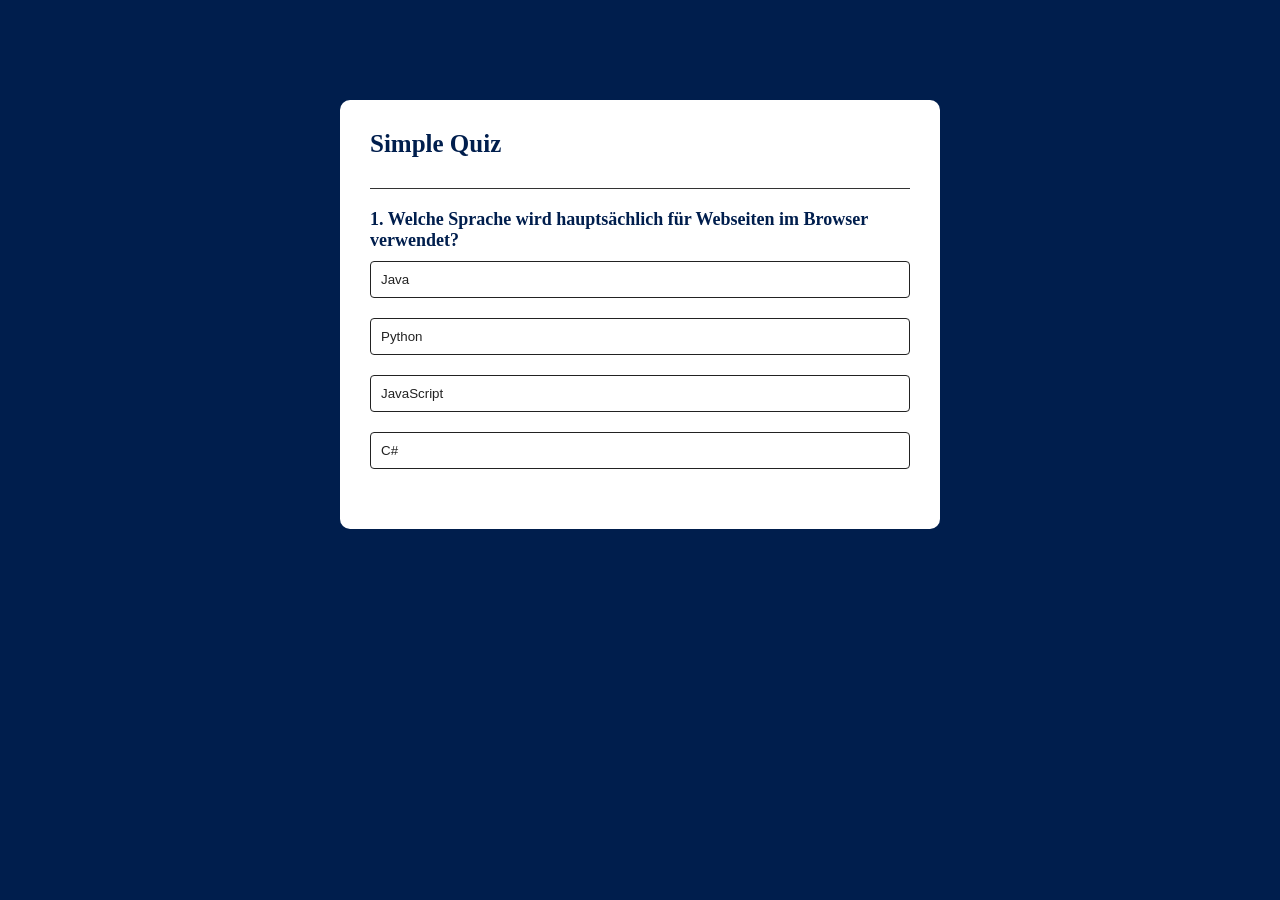
<file: Aufgabe-10-Quiz-App/index.html>
<!DOCTYPE html>
<html lang="en">
<head>
    <meta charset="UTF-8">
    <meta name="viewport" content="width=device-width, initial-scale=1.0">
    <link rel="stylesheet" href="style.css">
    <title>QUIZ APP</title>
</head>
<body>
    <div class="app">
        <h1>Simple Quiz</h1>
        <div class="quiz">
            <h2 id="question">Question goes here</h2>
            <div id="answer-buttons">
                <button class="btn">answer1</button>
                <button class="btn">answer2</button>
                <button class="btn">answer3</button>
                <button class="btn">answer4</button>
            </div>
            <button id="next-btn">Next</button>
        </div>

    </div>
    <script src="main.js"></script>
</body>
</html>
</file>
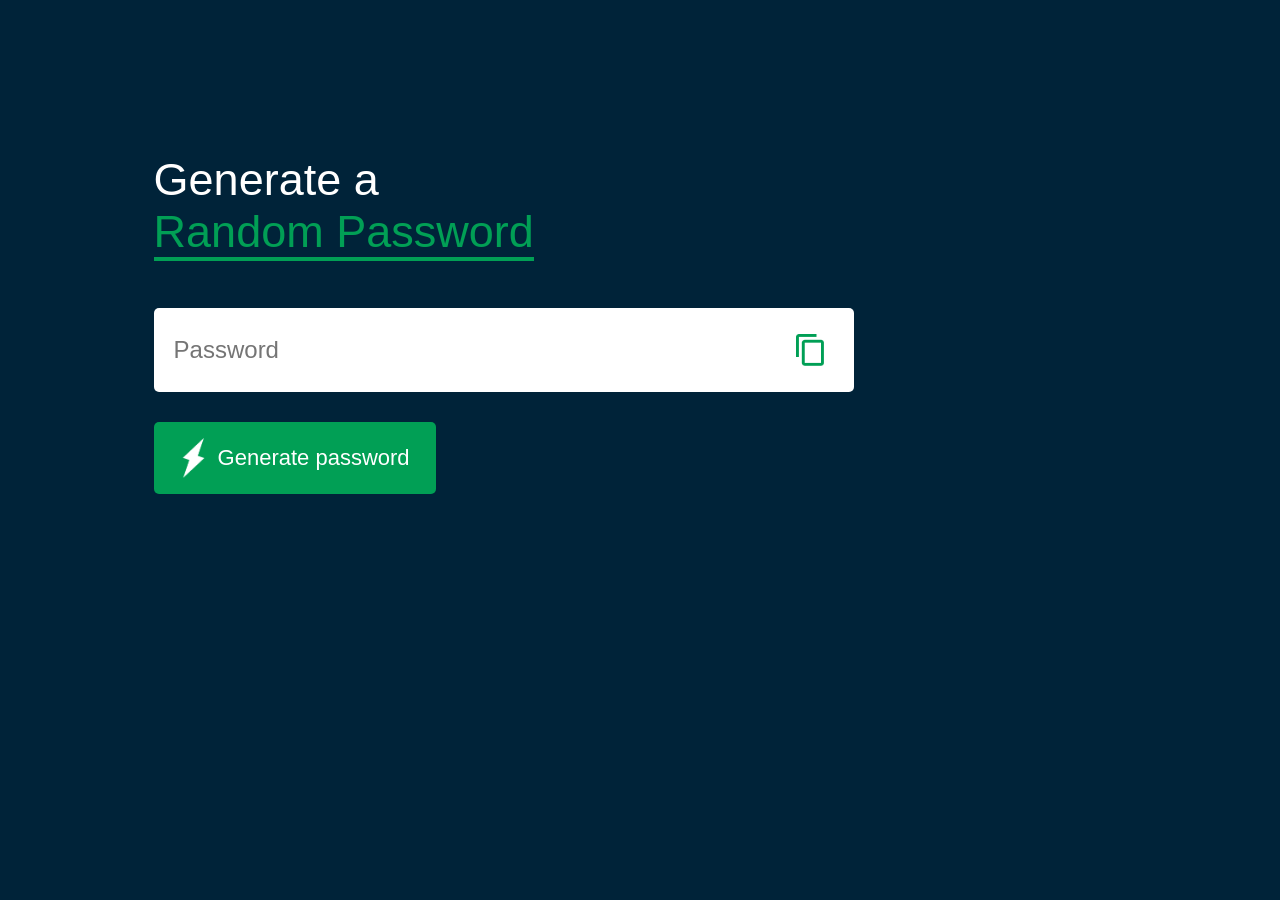
<file: Aufgabe-11-Passwort-generieren/index.html>
<!DOCTYPE html>
<html lang="en">
<head>
    <meta charset="UTF-8">
    <meta name="viewport" content="width=device-width, initial-scale=1.0">
    <link rel="stylesheet" href="style.css">
    <title>Zufällige Passwort generieren</title>
</head>
<body>
    <div class="container">
        <h1>Generate a <br><span>Random Password</span></h1>
        <div class="display">
            <input type="text" id="password" placeholder="Password">
            <img onclick="copyPassword()" src="./images /copy.png" alt="Icon von Copy">
            
        </div>
        <button onclick="createPassword()"><img src="./images /generate.png" alt="Generate Icon">Generate password</button>
    </div>
    <script src="main.js"></script>
</body>
</html>
</file>
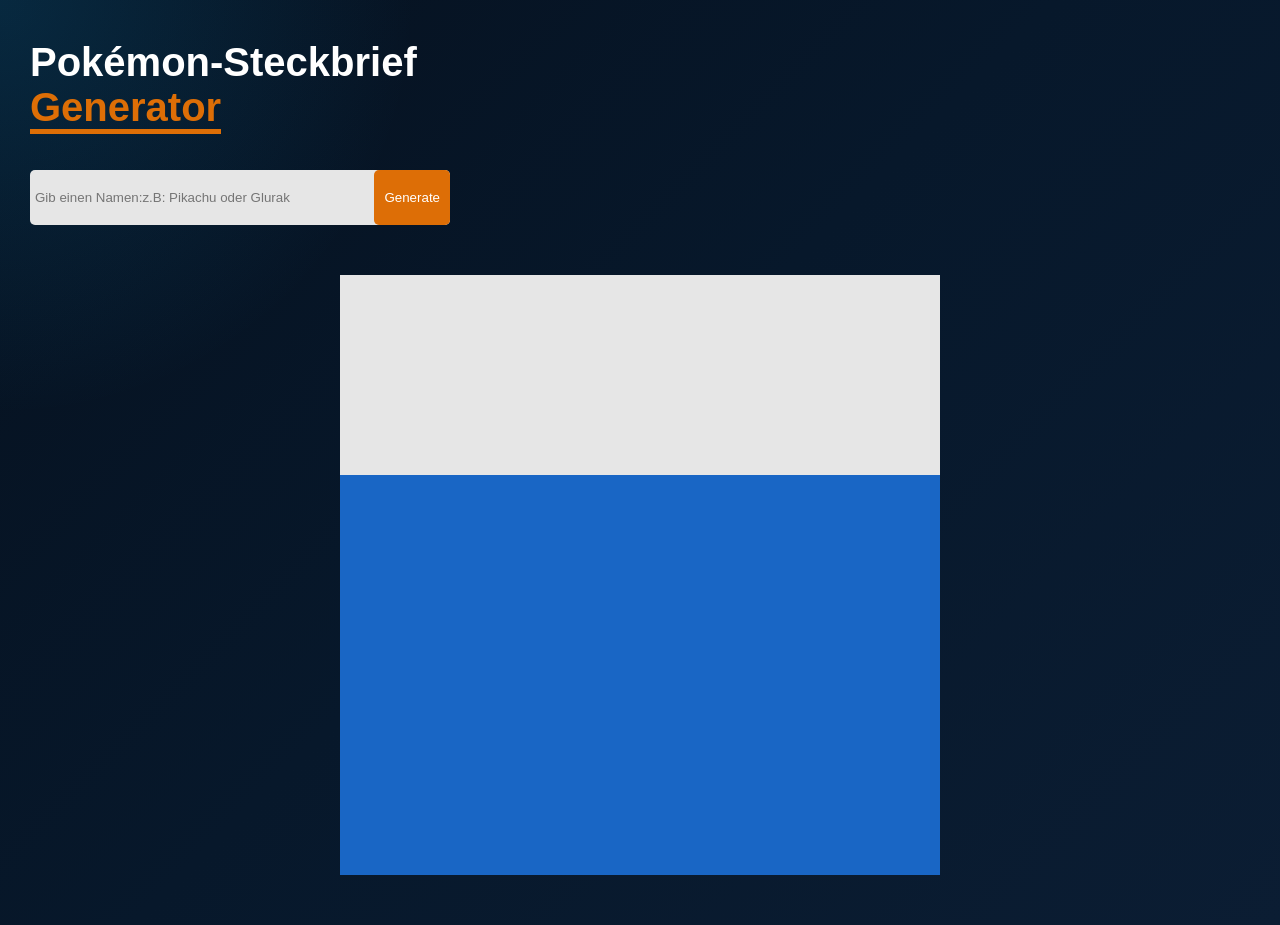
<file: Aufgabe-12-Pokeman-Steckbrief- Generator/index.html>
<!DOCTYPE html>
<html lang="en">
<head>
    <meta charset="UTF-8">
    <meta name="viewport" content="width=device-width, initial-scale=1.0">
    <link rel="stylesheet" href="style.css">
    <title>Pokémon-Steckbrief</title>
</head>
<body>
    <section>
        <div class="container">
            <h1>Pokémon-Steckbrief <br><span>Generator</span></h1>
            <form class="pokemon-generator">
                <!-- <label for="text-feld"></label> -->
                <input type="text" id="text-feld"   placeholder="Gib einen Namen:z.B: Pikachu oder Glurak" aria-label="Schreibe dein Pokemon">
                <button type="submit" id="generate-btn">Generate</button>
            </form>
        </div>
        <div class="ergebnis-feld">
            <div class="img-bereich"></div>
            <div class="beschreibung"></div>
        </div>

    </section>

    <script src="main.js"></script>
</body>
</html>
</file>
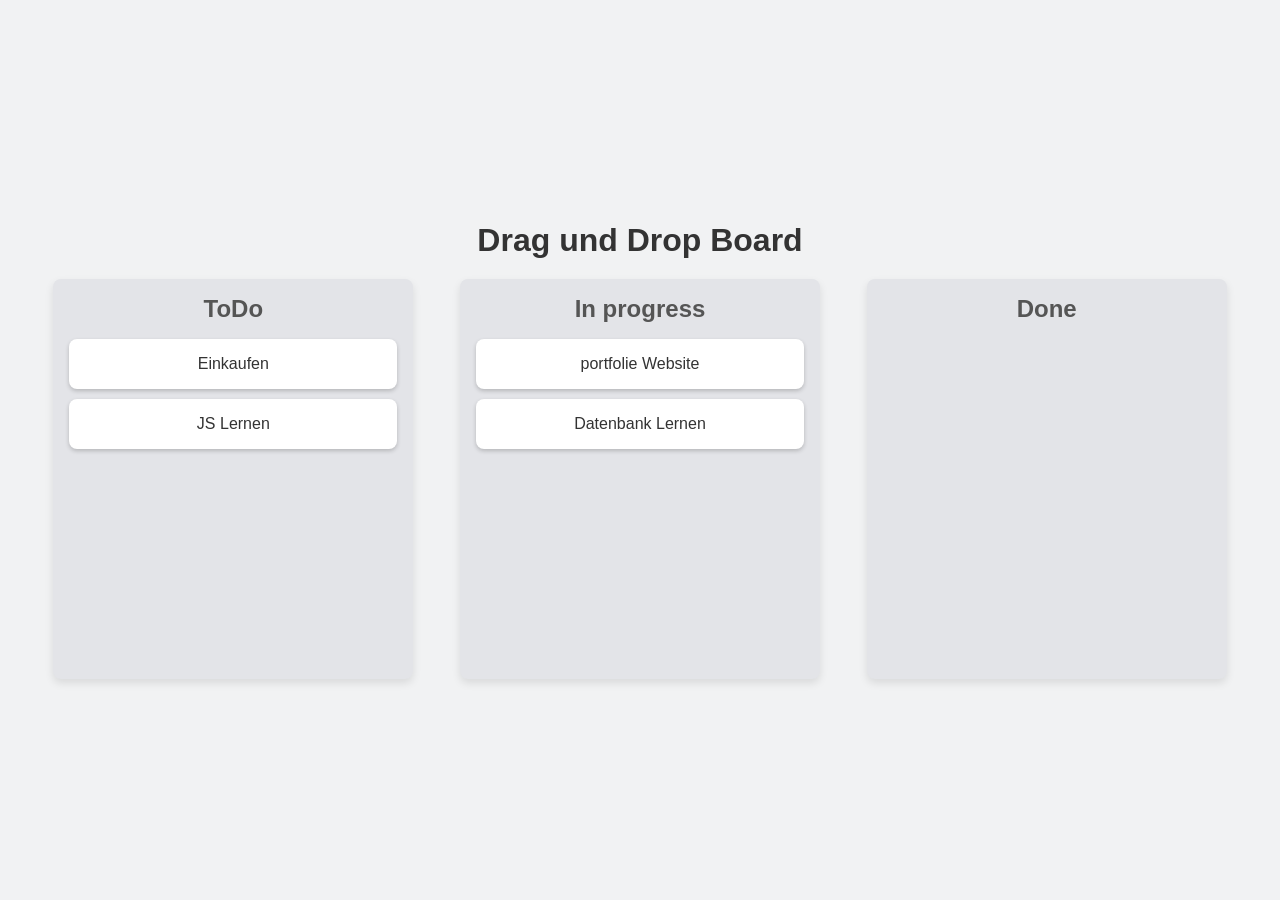
<file: Aufgabe-14-Drag-and-Drop-Boards/index.html>
<!doctype html>
<html lang="en">
  <head>
    <meta charset="UTF-8" />
    <meta name="viewport" content="width=device-width, initial-scale=1.0" />
    <link rel="stylesheet" href="style.css" />
    <title>Drag and Drop Board</title>
  </head>
  <body>
    <div class="container">
      <h1>Drag und Drop Board</h1>
      <div class="board">
        <!-- List 1 -->
        <div class="list">
          <h2>ToDo</h2>
          <div class="card" id="card1" draggable="true">Einkaufen</div>
          <div class="card" id="card2" draggable="true">JS Lernen</div>
        </div>
        <!-- List 2 -->
        <div class="list">
          <h2>In progress</h2>
          <div class="card" id="card3" draggable="true">portfolie Website</div>
          <div class="card" id="card4" draggable="true">Datenbank Lernen</div>
        </div>
        <!-- List 3 -->
        <div class="list">
          <h2>Done</h2>
        </div>
      </div>
    </div>

    <script src="main.js"></script>
  </body>
</html>
</file>
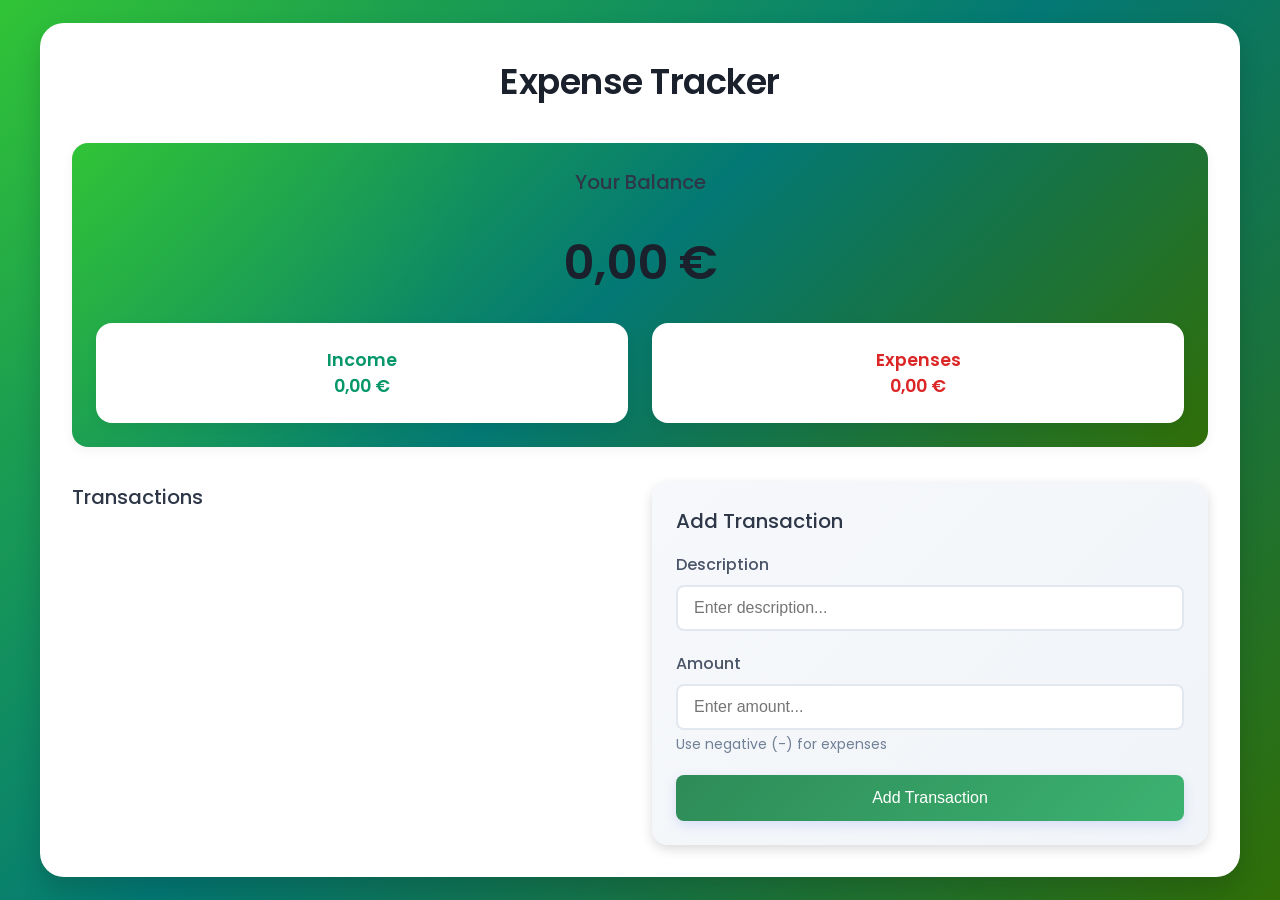
<file: Aufgabe-15-Expense-Tracker/index.html>
<!doctype html>
<html lang="en">
  <head>
    <meta charset="UTF-8" />
    <meta name="viewport" content="width=device-width, initial-scale=1.0" />
    <link rel="stylesheet" href="style.css" />
    <link
      href="https://fonts.googleapis.com/css?family=Poppins:100,100italic,200,200italic,300,300italic,regular,italic,500,500italic,600,600italic,700,700italic,800,800italic,900,900italic"
      rel="stylesheet"
    />
    <title>Expense Tracker</title>
  </head>
  <body>
    <div class="container">
      <h1>Expense Tracker</h1>
      <div class="balance-container">
        <h2>Your Balance</h2>
        <h1 id="balance">$0.00</h1>

        <div class="summary">
          <div class="income">
            <h3>Income</h3>
            <p id="income-amount">$0.00</p>
          </div>
          <div class="expenses">
            <h3>Expenses</h3>
            <p id="expense-amount">$0.00</p>
          </div>
        </div>
      </div>
      <div class="main-content">
        <div class="transaction-container">
          <h2>Transactions</h2>
          <ul id="transaction-list">
            <!-- TRANSACTIONS WILL BE INSERT HERE -->
          </ul>
        </div>
        <div class="form-container">
          <h2>Add Transaction</h2>
          <form id="transaction-form">
            <div class="form-group">
              <label for="description">Description</label>
              <input
                type="text"
                id="description"
                placeholder="Enter description..."
                required
              />
            </div>
            <div class="form-group">
              <label for="amount">Amount</label>
              <input
                type="number"
                id="amount"
                placeholder="Enter amount..."
                required
              />
              <small>Use negative (-) for expenses</small>
            </div>
            <button type="submit">Add Transaction</button>
          </form>
        </div>
      </div>
    </div>

    <script src="main.js"></script>
  </body>
</html>
</file>
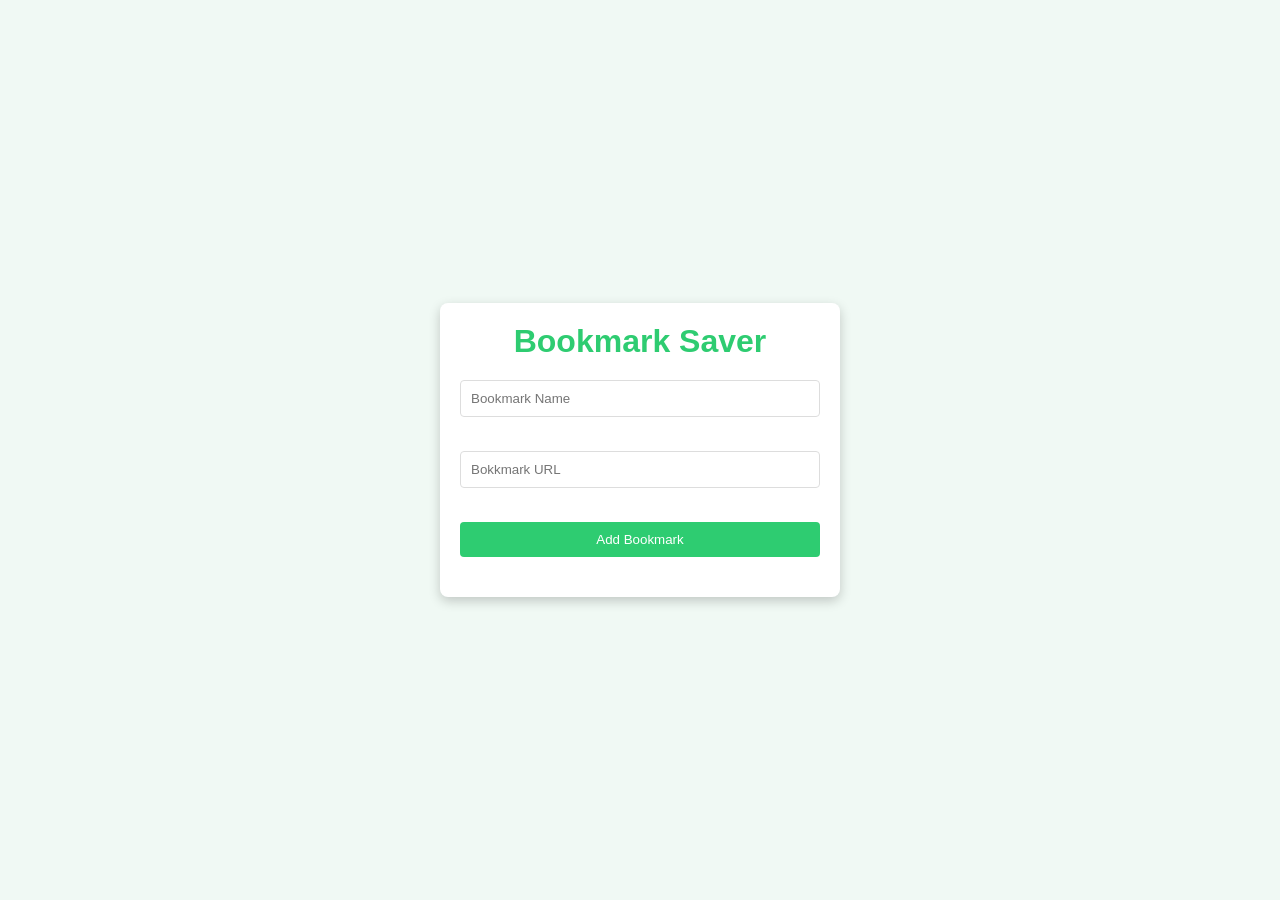
<file: Aufgabe-16-Bookmark-Saver/index.html>
<!doctype html>
<html lang="en">
  <head>
    <meta charset="UTF-8" />
    <meta name="viewport" content="width=device-width, initial-scale=1.0" />
    <link rel="stylesheet" href="style.css" />
    <title>Bookmark Saver</title>
  </head>
  <body>
    <div class="app-container">
      <h1>Bookmark Saver</h1>
      <div class="input-container">
        <input type="text" id="bookmark-name" placeholder="Bookmark Name" />
        <span class="error-message" id="name-error"></span>

        <input type="text" id="bookmark-url" placeholder="Bokkmark URL" />
        <span class="error-message" id="url-error"></span>

        <button id="add-bookmark">Add Bookmark</button>
      </div>
      <ul id="bookmark-list"></ul>
    </div>
    <script src="main.js"></script>
  </body>
</html>
</file>
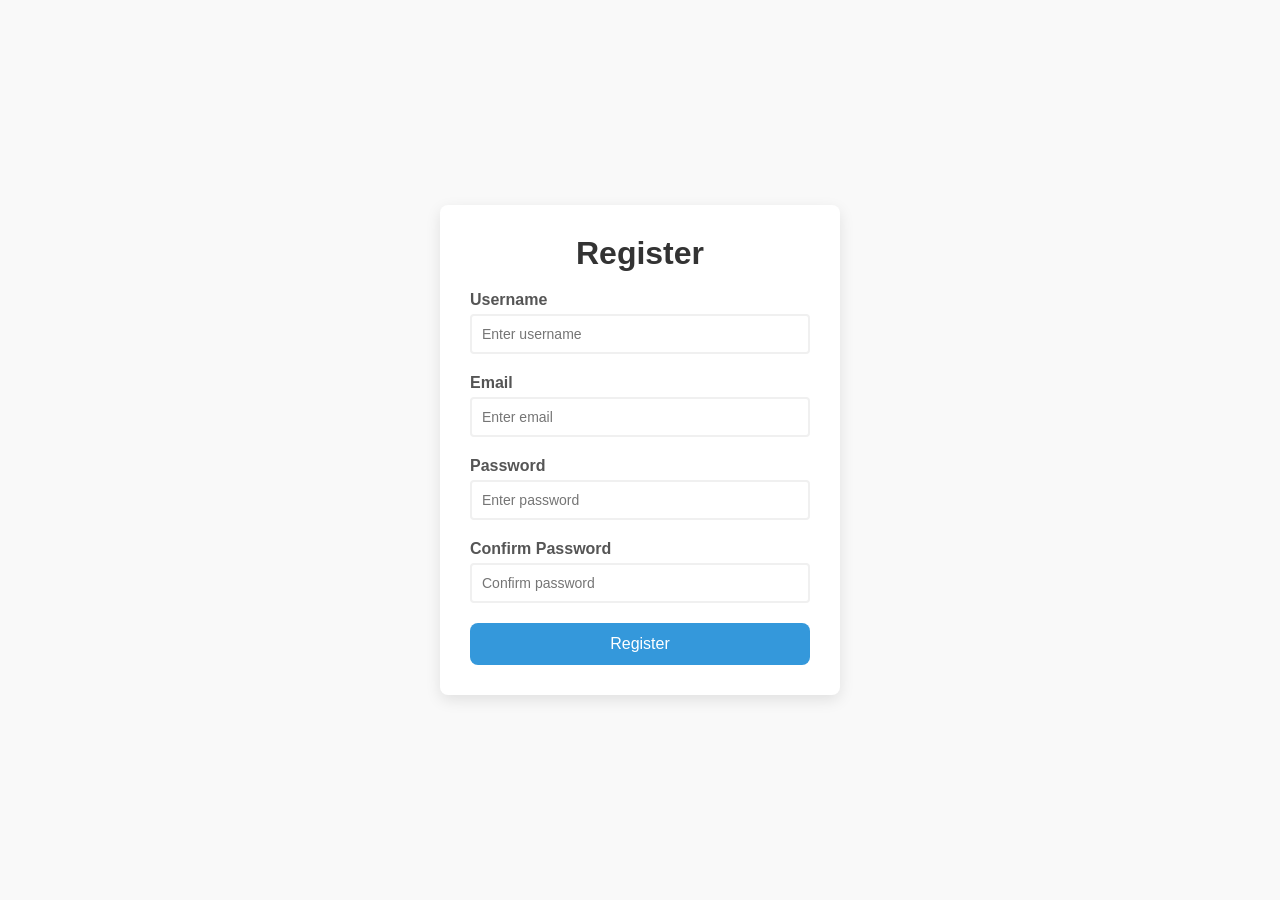
<file: Aufgabe-17-Form-Validator/index.html>
<!doctype html>
<html lang="en">
  <head>
    <meta charset="UTF-8" />
    <meta name="viewport" content="width=device-width, initial-scale=1.0" />
    <link rel="stylesheet" href="style.css" />
    <title>Form Validator</title>
  </head>
  <body>
    <div class="container">
      <form id="registration-form">
        <h1>Register</h1>
        <div class="form-group">
          <label for="username">Username</label>
          <input type="text" id="username" placeholder="Enter username" />
          <small></small>
        </div>
        <div class="form-group">
          <label for="email">Email</label>
          <input type="text" id="email" placeholder="Enter email" />
          <small></small>
        </div>
        <div class="form-group">
          <label for="password">Password</label>
          <input type="text" id="password" placeholder="Enter password" />
          <small></small>
        </div>
        <div class="form-group">
          <label for="confirm-password">Confirm Password</label>
          <input
            type="text"
            id="confirm-password"
            placeholder="Confirm password"
          />
          <small></small>
        </div>
        <button type="submit">Register</button>
      </form>
    </div>
    <script src="main.js"></script>
  </body>
</html>
</file>
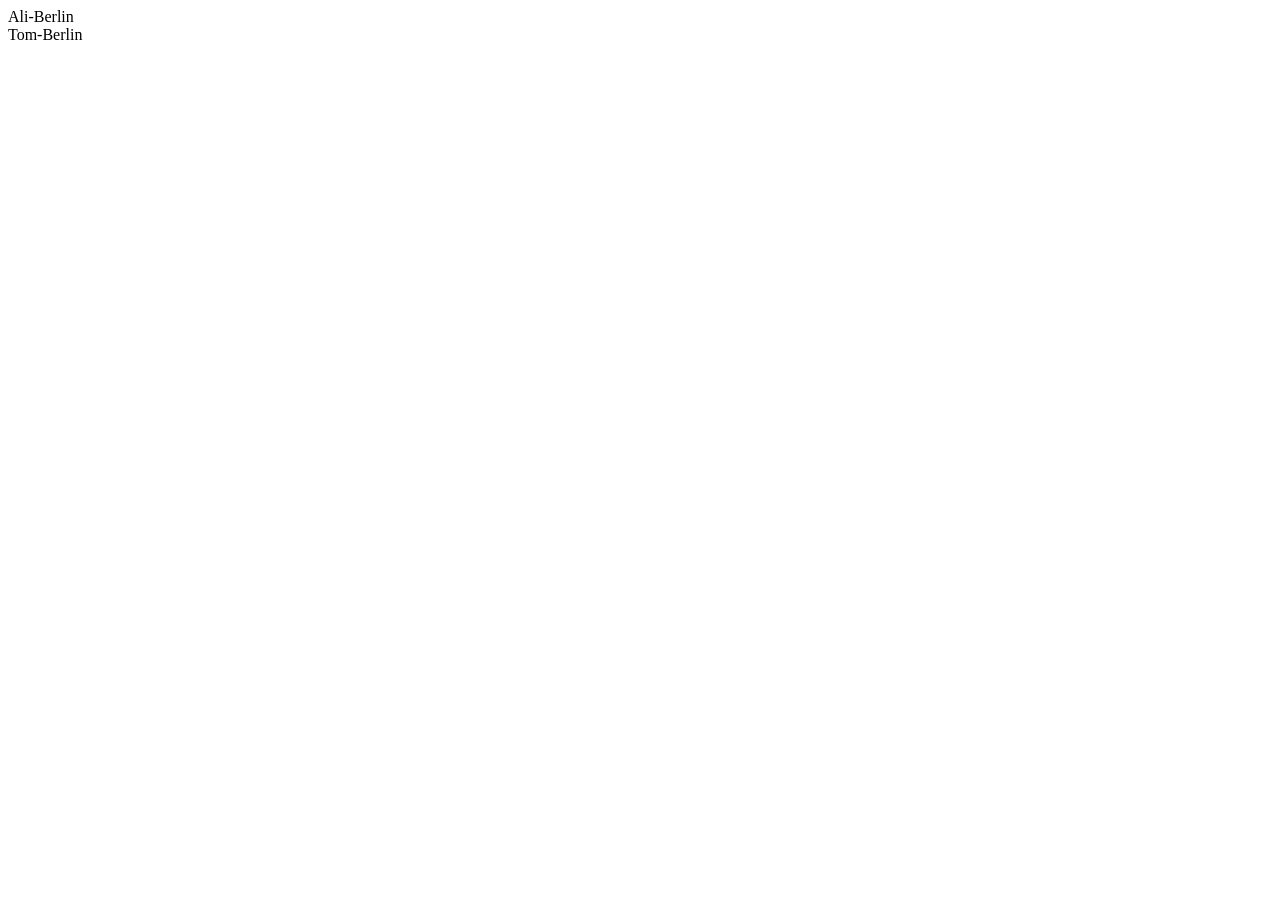
<file: aufgabe-3/index.html>
<!DOCTYPE html>
<html lang="en">
<head>
    <meta charset="UTF-8">
    <meta name="viewport" content="width=device-width, initial-scale=1.0">
    <title>Document</title>
</head>
<body>
    <div id="container"></div>
    <script src="main.js"></script>
</body>
</html>
</file>
<file: Aufgabe-10-Quiz-App/style.css>
* {
    margin: 0;
    padding: 0;
    font-size: 'Poppins', sans-serif;
    box-sizing: border-box;
}
body {
    background: #001e4d
}


.app{
    background: #fff;
    width: 90%;
    max-width: 600px;
    margin: 100px auto 0;
    border-radius: 10px;
    padding: 30px;
}

.app h1{
    font-size: 25px;
    color: #001e4d;
    font-weight: 600px;
    border-bottom: 1px solid #333;
    padding-bottom: 30px;
}
.quiz {
    padding: 20px 0;
}
.quiz h2 {
    font-size: 18px;
    color: #001e4d;
    font-weight: 600px;
}
.btn {
    background: #fff;
    color: #222;
    font-weight: 500px;
    width: 100%;
    border: 1px solid #222 ;
    padding: 10px;
    margin: 10px 0;
    text-align: left;
    border-radius: 4px;
    cursor: pointer;
    transition: all 0.3s;
}
.btn:hover:not([disabled]){
    background: #222;
    color: #fff;
}

.btn:disabled{
    cursor: no-drop;
}

#next-btn {
    background: #001e4d;
    color: #fff;
    font-weight: 500px;
    width: 150px;
    border: 0;
    padding: 10px;
    margin: 20px auto 0;
    border-radius: 4px;
    cursor: pointer;
    display: none;
}

.correct{
    background-color: #9aeabc;
}

.incorrect{
    background: #ff9393;

}
</file>
<file: Aufgabe-11-Passwort-generieren/style.css>
*{
    box-sizing: border-box;
    padding: 0;
    margin: 0;
    font-family: 'Poppins', sans-serif;
}

body{
    background:#002339;
        
    color: #fff;
}
.container{
    margin: 12% ;
    width: 90%;
    max-width: 700px;
}

.display{
    width: 100%;
    margin-top: 50px;
    margin-bottom: 30px;
    background: #fff;
    color: #333;
    display: flex;
    align-items: center;
    justify-content: space-between;
    padding: 26px 20px;
    border-radius: 5px;

}
.container h1{
    font-weight: 500;
    font-size: 45px;
}

.container h1 span {
    color:#019f55;
    border-bottom: 4px solid #019f55;

}
.display img{
    width: 30px;
    cursor: pointer;
}

.display input {
    border: 0;
    outline: 0;
    font-size: 24px;

}
.container img {
    width: 28px;
    margin-right: 10px;

}
.container button {
    display: flex;
    justify-content: center;
    align-items: center;
    background: #019f55;
    color: #fff;
    border: 0;
    outline: 0;
    font-size: 22px;
    font-weight: 300;
    padding: 16px 26px;
    border-radius: 5px;
    cursor: pointer;


}
</file>
<file: Aufgabe-12-Pokeman-Steckbrief- Generator/style.css>
*{
    margin: 0;
    padding: 0;
    box-sizing: border-box;
    font-family: 'Poppins', sans-serif;
}

body{
    background:
        radial-gradient(circle at top left, rgba(14, 165, 233, 0.16), transparent 26rem) ,
        linear-gradient(135deg, #06111f 0%, #07182b 48%, #0b1d33 100%);
        color: #fff;
}
.container {
    margin-top: 40px;
    margin-left: 30px;
}
.container h1 {
    font-size: 40px;
}
.container h1 span {
    color: #dd6e06;
    border-bottom: 5px solid #dd6e06;
}
.pokemon-generator {
    display: flex;
    align-items:center;
    justify-content: space-between;
    margin-top: 40px;
    width: 100%;
    max-width: 420px;
    background: #e6e6e6;
    border-radius: 5px;
    padding: 0;
    
}
#text-feld {
    width: 100%;
    border: 0;
    outline: 0;
    background: none;
    padding: 0 5px;
}

#generate-btn {
    border: 0;
    outline: 0;
    background:#dd6e06;
    color: #fff;
    padding: 20px 10px; 
    margin: 0;
    border-radius: 5px;
    cursor: pointer;

}

.ergebnis-feld {
    display: flex;
    justify-content: center;
    align-items: center;
    background: #dd6e06;
    flex-direction: column;
    width: 100%;
    max-width: 600px;
    height: 600px;
    margin: 50px auto;
}

.img-bereich {
    width: 100%;
    height: 50%;
    background: #e6e6e6;
}

.beschreibung {
    width: 100%;
    height: 100%;
    background:#1966c5;
}
</file>
<file: Aufgabe-14-Drag-and-Drop-Boards/style.css>
*{
    padding: 0;
    margin: 0;
    box-sizing: border-box;
}

body{
    display: flex;
    justify-content: center;
    align-items: center;
    background: #f1f2f3;
    font-family: sans-serif;
    min-height: 100vh;
}

.container {
    text-align: center;
    width: 100%;
    padding: 1.2rem;

}
h1 {
    color: #333;
    font-size: 2rem;
    margin-bottom: 20px;
}
.board {
    display: flex;
    justify-content: space-around;
    align-items: flex-start;
    width: 100%;
    max-width: 1200px;
    margin: 0 auto;
    gap: 20px;
}

.list{
    background-color: #e3e4e8;
    width: 30%;
    padding: 1rem;
    border-radius: 8px;
    min-height: 400px;
    box-shadow: 0 4px 8px rgba(0, 0, 0, 0.1);
    h2{
       color: #555;
       margin-bottom: 1rem;
       font-size: 1.5rem;
 
    }
    .card{
        background-color: white;
        color: #333;
        padding: 1rem;
        margin-bottom: 10px;
        border-radius: 8px;
        cursor: grab;
        box-shadow: 0 2px 4px rgba(0, 0, 0, 0.2);
        transition: transform 0.2s, box-shadow 0.2s;

    }
    .card:active {
        cursor: grabbing;
        box-shadow: 0 4px 8px rgba(0, 0, 0, 0.2);
    }
    .list.over {
        background-color: #d1d3d8;

    }

}
@media (max-width: 768px){
    .board{
        flex-direction: column;
        align-items: center;
    }
    .list{
        width: 80%;
        margin-bottom: 20px;
    }
}
</file>
<file: Aufgabe-15-Expense-Tracker/style.css>
* {
  margin: 0;
  padding: 0;
  box-sizing: border-box;
}
body {
  background:
    radial-gradient(
      circle at top left,
      rgba(63, 249, 53, 0.16),
      transparent 26rem
    ),
    linear-gradient(135deg, #2eb937 0%, #037874 48%, #306e07 100%);
  min-height: 100vh;
  font-family: "poppins", sans-serif;
  display: flex;
  justify-content: center;
  align-items: center;
  color: #2d3436;
  padding: 20px;
}

.container {
  width: 100%;
  max-width: 1200px;
  background-color: #fff;
  padding: 2rem;
  border-radius: 24px;
  box-shadow: 0 12px 24px rgba(0, 0, 0, 0.15);

  h1 {
    text-align: center;
    color: #1a202c;
    margin-bottom: 35px;
    font-size: 2.2rem;
    font-weight: 600;
    letter-spacing: -0.5px;
  }
  h2 {
    color: #2d3748;
    margin-bottom: 1rem;
    font-size: 1.25rem;
    font-weight: 500;
  }
}

.balance-container {
  text-align: center;
  margin-bottom: 35px;
  padding: 24px;
  background:
    radial-gradient(
      circle at top left,
      rgba(63, 249, 53, 0.16),
      transparent 26rem
    ),
    linear-gradient(135deg, #2eb937 0%, #037874 48%, #306e07 100%);
  border-radius: 1rem;
  box-shadow: 0 4px 12px rgba(0, 0, 0, 0.05);
  h1 {
    font-size: 3rem;
    margin: 30px 0;
    margin-bottom: 20px;
  }
}
.summary {
  display: grid;
  grid-template-columns: 1fr 1fr;
  gap: 24px;
  margin-top: 24px;
}

.income,
.expenses {
  background-color: #fff;
  padding: 24px;
  border-radius: 1rem;
  box-shadow: 0 4px 12px rgba(0, 0, 0, 0.05);
  transition: transform 0.2s ease;
}
.income:hover,
.expenses:hover {
  transform: translateY(-2px);
}

.income h3 {
  color: #059669;
  font-size: 1.1rem;
  font-weight: 600;
}
.expenses h3 {
  color: #dc2626;
  font-size: 1.1rem;
  font-weight: 600;
}

.income p,
.expenses p {
  font-size: 1.1rem;
  font-weight: 600;
}

.income p {
  color: #059669;
}
.expenses p {
  color: #dc2626;
}

.main-content {
  display: grid;
  grid-template-columns: 1fr 1fr;
  gap: 24px;
}

.transaction-container {
  height: 100%;
  display: flex;
  flex-direction: column;
}
#transaction-list {
  list-style: none;
  max-height: 500px;
  overflow-y: auto;
  padding: 8px;
  flex-grow: 1;
}

#transaction-list::-webkit-scrollbar {
  width: 8px;
}

/* track is the bg of the scrollbar */
#transaction-list::-webkit-scrollbar-track {
  background: #f1f1f1;
  border-radius: 4px;
}

/* thumb is the draggble part of scrollbar */
#transaction-list::-webkit-scrollbar-thumb {
  background: #cbd5e0;
  width: 4px;
  border-radius: 5px;
}

#transaction-list::-webkit-scrollbar-thumb:hover {
  background-color: #a0aec0;
}

.transaction{
  display: flex;
  justify-content: space-between;
  align-items: center;
  padding: 1rem 1.2rem;
  margin-bottom: 12px;
  border-radius: 12px;
  background-color: #cbd5e0;
  box-shadow: 0 2px 8px rgba(0, 0, 0, 0.05);
  transition: all 0.2s ease;
  border-right: 5px solid;
  animation: slideIn 0.3s ease;
}

@keyframes slideIn{
  from{
    opacity: 0;
    transform: translateX(-20px);
  }
  to{
    opacity: 1;
    transform: translateX();
  }
}

.transaction.income {
  border-right-color: #059669;
}

.transaction.expense{
  border-right-color:#dc2626 ;
}
.transaction .delete-btn {
  background: none;
  border: none;
  color: #dc2626;
  cursor: pointer;
  font-size: 1.4rem;
  opacity: 0;
  transition: all 0.2s ease;
  padding: 4px 8px;
  border-radius: 4px;
  margin-left: 12px;

}

.transaction:hover .delete-btn{
  opacity: 1;
}
.transaction .delete-btn:hover{
  background-color: #fee2e2;
  transform: scale(1.1);
}

.form-container{
  background: linear-gradient(135deg, #f6f8fb, #f1f4f8);
  padding: 24px;
  border-radius: 16px;
  box-shadow: 0 4px 12px rgba(0, 0, 0, 0.15);
  height: 100%;
  display: flex;
  flex-direction: column;
}

.form-container form {
  height: 100%;
  display: flex;
  flex-direction: column;
}
.form-group {
  margin-bottom: 20px;
}
label{
  display: block;
  margin-bottom: 8px;
  color: #4a5568;
  font-weight: 500;

}

input{
  width: 100%;
  padding: 12px 16px;
  border: 2px solid #e2e8f0;
  border-radius: 8px;
  font-size: 1rem;
  transition: all 0.2s ease;
  background-color: #fff;
}
input:focus{
  outline: none;
  border-color: #667eea;
  box-shadow: 0 0 0 3px rgba(102,126,234,0.1);
}
input:hover{
  border-color: #cbd5e0;
}
small{
  color: #718096;
  font-size: 0.875rem;
  margin-top: 4px;
  display: block;
}
button[type="submit"]{
  width: 100%;
  padding: 14px;
  background: linear-gradient(135deg, #2e8b57 0%, #3cb371 100%);
  border: none;
  border-radius: 8px;
  color: #fff;
  cursor: pointer;
  font-size: 1rem;
  font-weight: 500;
  transition: all 0.2s ease;
  box-shadow: 0 4px 12px rgba(102, 126, 234, 0.2);
  margin-top: auto;

}
button[type="submit"]:hover{
  transform: translateY(-2px);
  box-shadow: 0 6px 12px rgba(102, 126, 234, 0.3);

}

button[type="submit"]:active{
  transform: translateY(0);
}

/* responsivess */
@media (max-width: 900px){
  .main-content{
    grid-template-columns: 1fr;

  }
  #transaction-list{
    max-height: 300px;
  }

}
@media (max-width: 480px){
  .container{
    padding: 24px;
  }
  .summary{
    grid-template-columns: 1fr;
    gap: 16px;
  }
  .balance-container h1 {
    font-size: 2.5rem;
  }
  .income p,
  .expenses p{
    font-size: 1.5rem;
  }
  .transaction {
    padding: 14px 16px;
  }
  .h1 {
    font-size: 1.8rem;
  }
  .container h1 {
    font-size: 1.6rem;
  }
}
</file>
<file: Aufgabe-16-Bookmark-Saver/style.css>
* {
  margin: 0;
  padding: 0;
  box-sizing: border-box;
}
body {
  font-family: sans-serif;
  background: #f0f9f4;
  color: #333;
  display: flex;
  justify-content: center;
  align-items: center;
  height: 100vh;
}
.app-container {
  background-color: #fff;
  padding: 20px;
  border-radius: 8px;
  box-shadow: 0 4px 12px rgba(0, 0, 0, 0.2);
  max-width: 400px;
  width: 90%;
  text-align: center;
  max-height: 90vh;
  overflow-y: auto;
  h1 {
    color: #2ecc71;
    margin-bottom: 20px;
  }
}
.input-container {
  display: flex;
  flex-direction: column;
  gap: 10px;
  margin-bottom: 20px;
}

input {
  padding: 10px;
  border-radius: 4px;
  border: 1px solid #ddd;
}
.error-message {
  color: #e74c3c;
  font-size: 0.85rem;
  text-align: left;
  min-height: 1em;
  display: block;
}
button {
  padding: 10px;
  border: none;
  border-radius: 4px;
  background-color: #2ecc71;
  color: #fff;
  cursor: pointer;
  transition: all 0.2s ease;
}

button:hover {
  background-color: #56d97f;
  transform: translateY(-1px);
}
button:active {
  transform: translateY(0);
}

#bookmark-list {
  list-style: none;
  padding: 0;
  li {
    background-color: #faf5f5;
    margin-bottom: 10px;
    padding: 10px;
    border: 1px solid #ddd;
    border-radius: 4px;

    display: flex;
    justify-content: space-between;
    align-items: center;
  }
}

#bookmark-list a {
  color: #2ecc71;
  overflow: hidden;
  text-overflow: ellipsis;
  white-space: nowrap;
  max-width: 70%;
  flex-shrink: 1;

  text-decoration: none;
}

.remove-btn {
  background-color: #e74c3c;
  padding: 5px 10px;
  border-radius: 4px;
}

.remove-btn:hover {
  background-color: #c0392b;
}
</file>
<file: Aufgabe-17-Form-Validator/style.css>
* {
  margin: 0;
  padding: 0;
  box-sizing: border-box;
}

body {
  background-color: #f9f9f9;
  font-family: sans-serif;
  display: flex;
  justify-content: center;
  align-items: center;
  min-height: 100vh;
}

.container {
  background-color: #fff;
  width: 100%;
  max-width: 400px;
  padding: 30px;
  border-radius: 8px;
  box-shadow: 0 5px 15px rgba(0, 0, 0, 0.1);
  overflow: hidden;
}
h1 {
  text-align: center;
  color: #333;
  margin-bottom: 1.2rem;
}
.form-group {
  margin-bottom: 20px;
  position: relative;
}
label {
  display: block;
  margin-bottom: 5px;
  color: #555;
  font-weight: bold;
}

input {
  border: 2px solid #f0f0f0;
  border-radius: 4px;
  display: block;
  width: 100%;
  padding: 10px;
  font-size: 14px;
  transition: border-color 0.3s;
}

input:focus {
  outline: none;
  border-color: #3498db;
}
small{
    /* visibility: hidden; */
    position: absolute;
    bottom: -18px;
    left:0;
    font-size: 12px;

}

button{
    cursor: pointer;
    background-color: #3498db;
    border: none;
    width: 100%;
    padding: 12px;
    border-radius: 8px;
    color: #fff;
    transition: background-color 0.2s ease;
    display: block;
    margin-top: 20px;
    font-size: 1rem;

}
button:hover{
    background-color: #098be1;
}
.form-group.error input{
    border-color: #e74c3c;

}
.form-group.success input{
    border-color: #2ecc71;
}

.form-group.error small{
    visibility: visible;
    color: #e74c3c;
}
</file>
